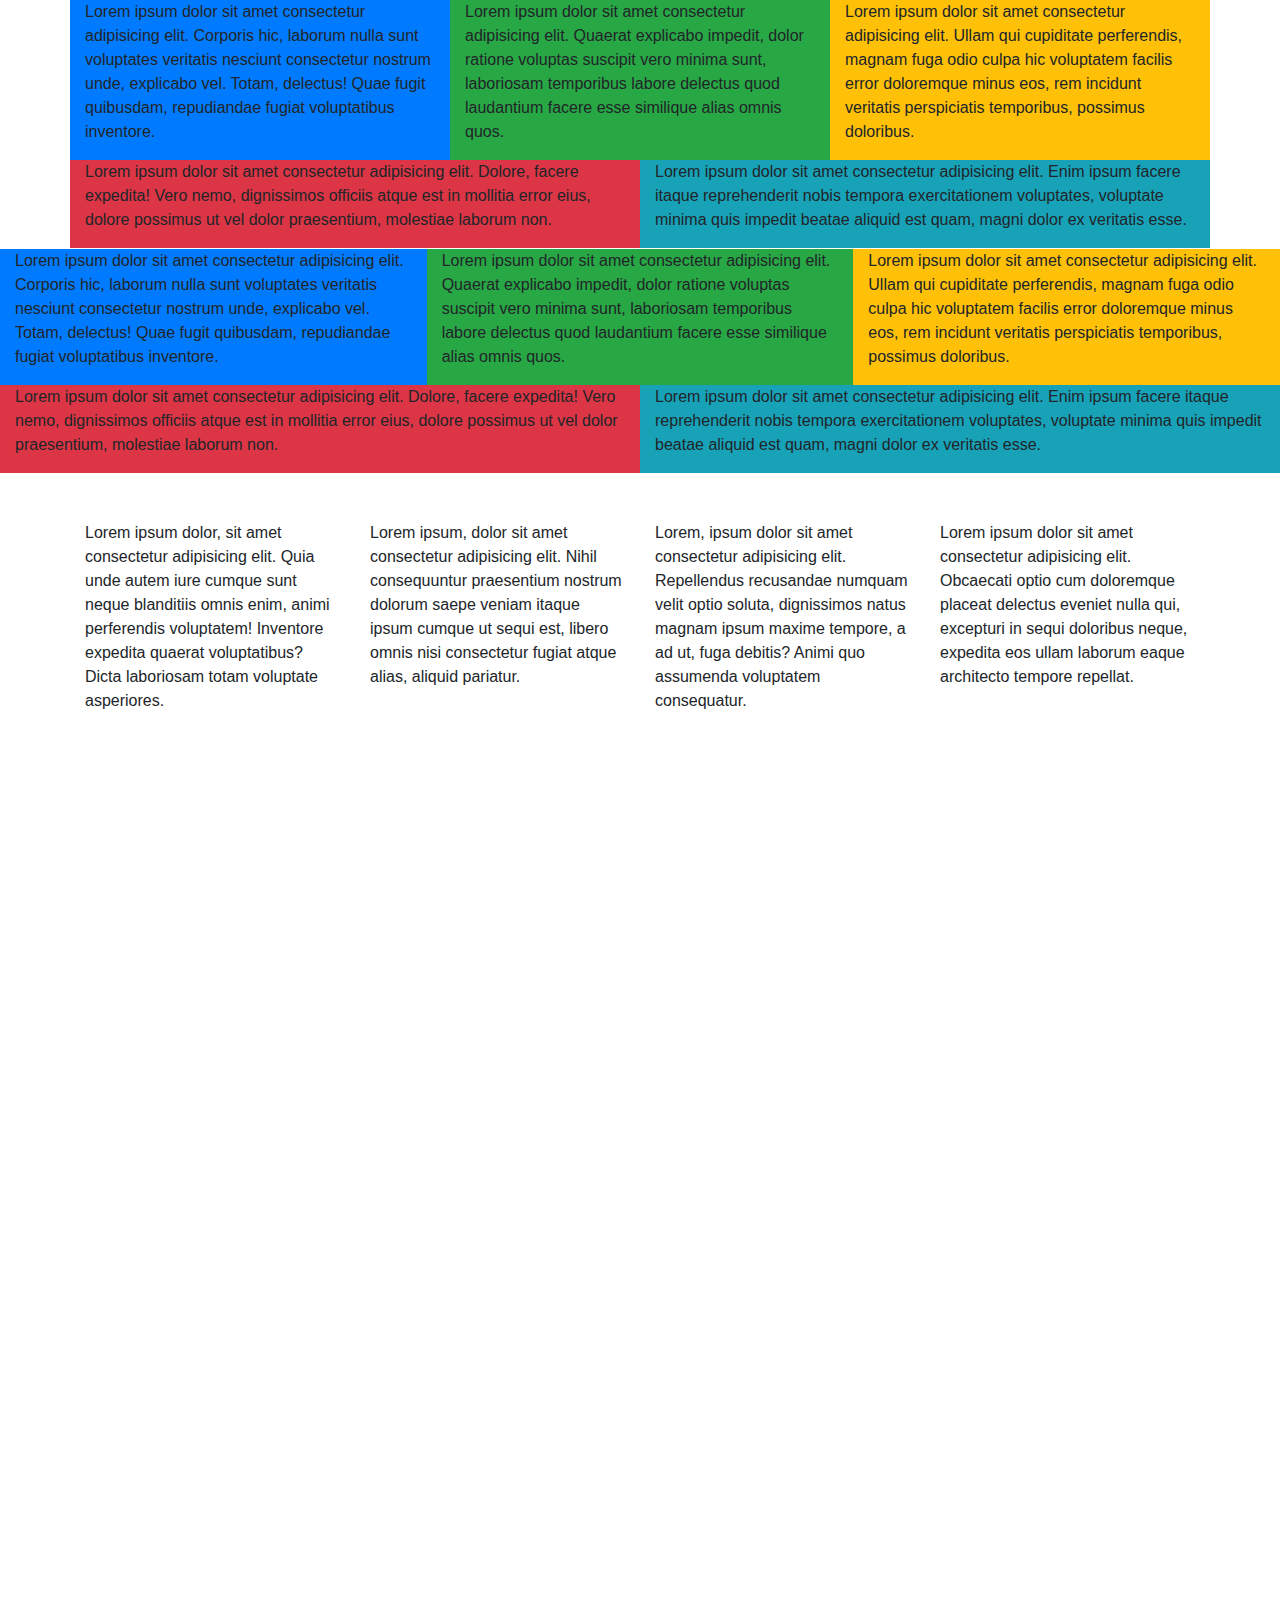
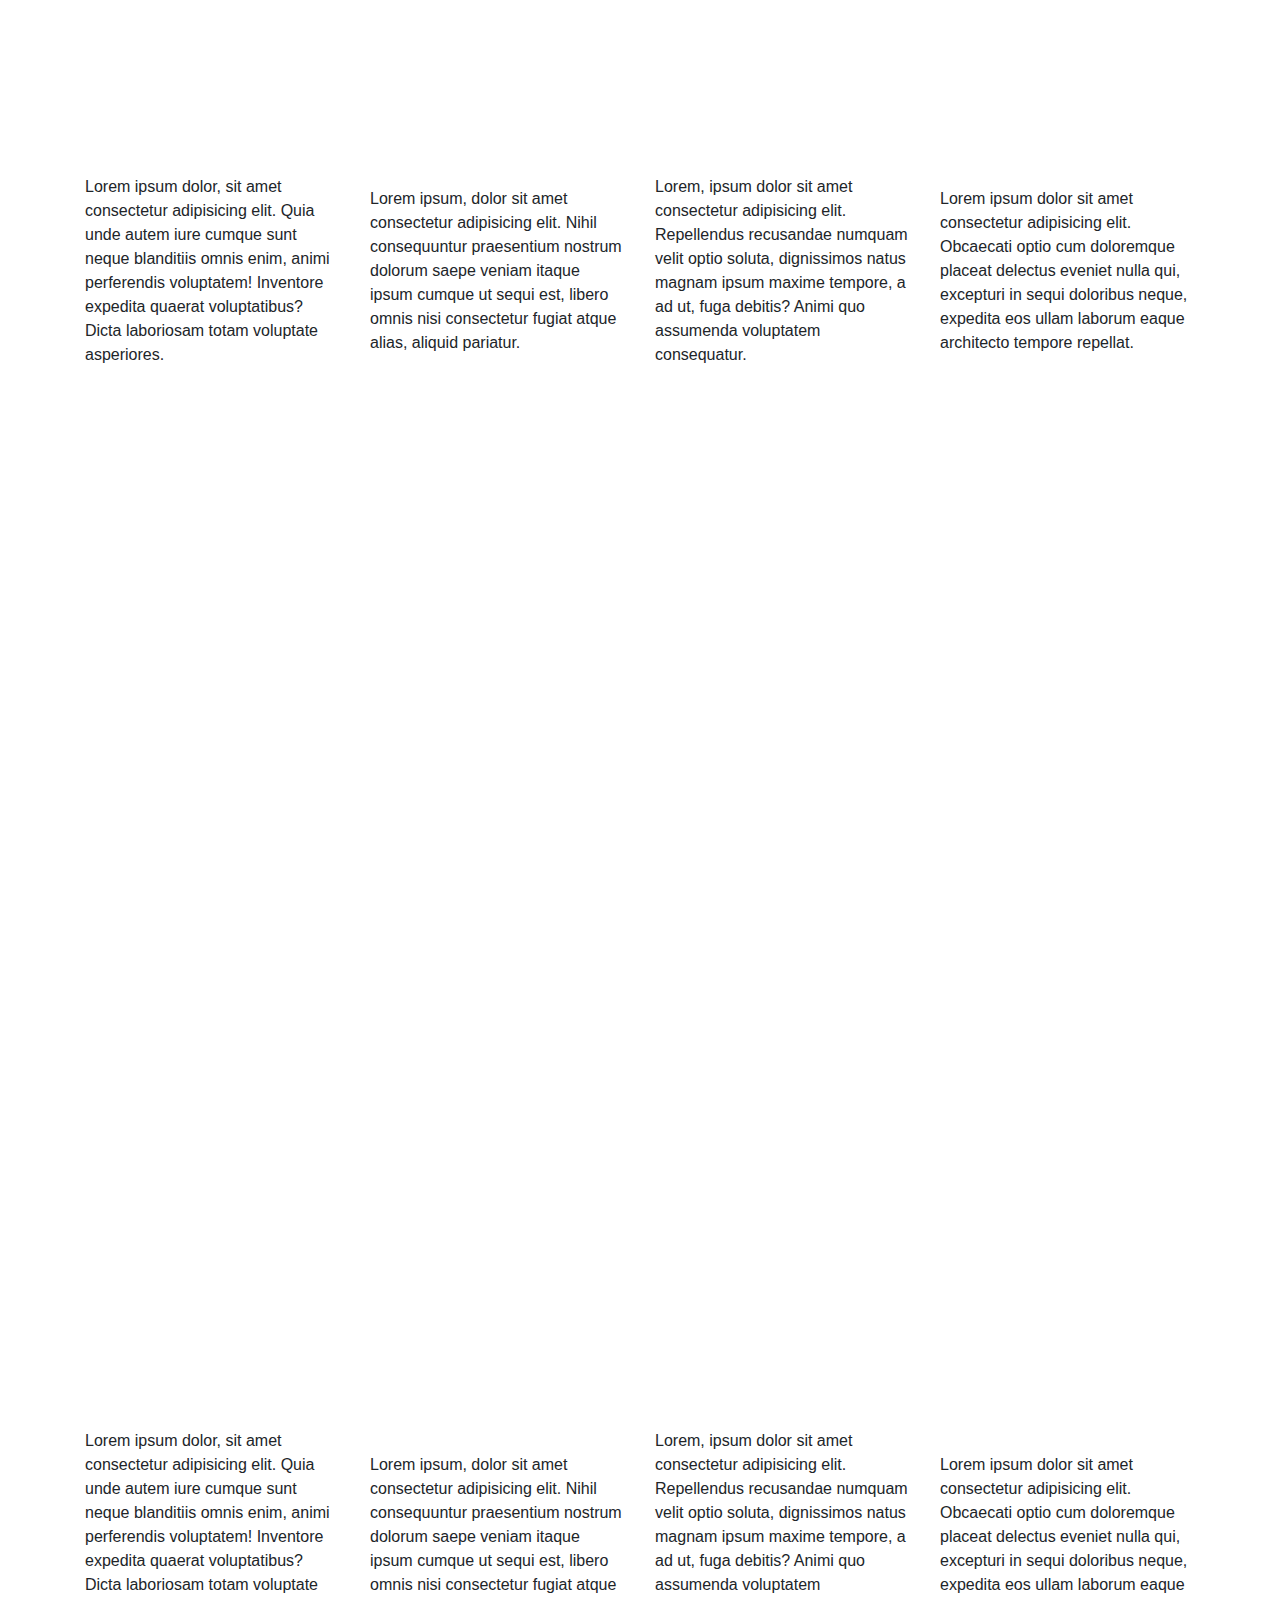
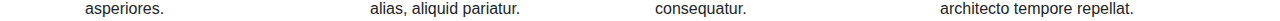
<file: ejercicios.html>
<!DOCTYPE html>
<html lang="en">
  <head>
    <meta charset="UTF-8" />
    <meta name="viewport" content="width=device-width, initial-scale=1.0" />
    <link
      rel="stylesheet"
      href="https://maxcdn.bootstrapcdn.com/bootstrap/4.0.0/css/bootstrap.min.css"
      integrity="sha384-Gn5384xqQ1aoWXA+058RXPxPg6fy4IWvTNh0E263XmFcJlSAwiGgFAW/dAiS6JXm"
      crossorigin="anonymous"
    />
    <title>Document</title>
    <style>
      .alto {
        height: 900px;
      }
    </style>
  </head>
  <body>
    <!---->
    <div class="container">
      <div class="row">
        <div class="col-4 bg-primary">
          <p>
            Lorem ipsum dolor sit amet consectetur adipisicing elit. Corporis
            hic, laborum nulla sunt voluptates veritatis nesciunt consectetur
            nostrum unde, explicabo vel. Totam, delectus! Quae fugit quibusdam,
            repudiandae fugiat voluptatibus inventore.
          </p>
        </div>
        <div class="col-4 bg-success">
          <p>
            Lorem ipsum dolor sit amet consectetur adipisicing elit. Quaerat
            explicabo impedit, dolor ratione voluptas suscipit vero minima sunt,
            laboriosam temporibus labore delectus quod laudantium facere esse
            similique alias omnis quos.
          </p>
        </div>
        <div class="col-4 bg-warning">
          <p>
            Lorem ipsum dolor sit amet consectetur adipisicing elit. Ullam qui
            cupiditate perferendis, magnam fuga odio culpa hic voluptatem
            facilis error doloremque minus eos, rem incidunt veritatis
            perspiciatis temporibus, possimus doloribus.
          </p>
        </div>
      </div>
      <div class="row">
        <div class="col-6 bg-danger">
          <p>
            Lorem ipsum dolor sit amet consectetur adipisicing elit. Dolore,
            facere expedita! Vero nemo, dignissimos officiis atque est in
            mollitia error eius, dolore possimus ut vel dolor praesentium,
            molestiae laborum non.
          </p>
        </div>
        <div class="col-6 bg-info">
          <p>
            Lorem ipsum dolor sit amet consectetur adipisicing elit. Enim ipsum
            facere itaque reprehenderit nobis tempora exercitationem voluptates,
            voluptate minima quis impedit beatae aliquid est quam, magni dolor
            ex veritatis esse.
          </p>
        </div>
      </div>
      <div class="row">
        <div class="col-12"></div>
      </div>
    </div>

    <div class="container-fluid">
      <div class="row">
        <div class="col-4 bg-primary">
          <p>
            Lorem ipsum dolor sit amet consectetur adipisicing elit. Corporis
            hic, laborum nulla sunt voluptates veritatis nesciunt consectetur
            nostrum unde, explicabo vel. Totam, delectus! Quae fugit quibusdam,
            repudiandae fugiat voluptatibus inventore.
          </p>
        </div>
        <div class="col-4 bg-success">
          <p>
            Lorem ipsum dolor sit amet consectetur adipisicing elit. Quaerat
            explicabo impedit, dolor ratione voluptas suscipit vero minima sunt,
            laboriosam temporibus labore delectus quod laudantium facere esse
            similique alias omnis quos.
          </p>
        </div>
        <div class="col-4 bg-warning">
          <p>
            Lorem ipsum dolor sit amet consectetur adipisicing elit. Ullam qui
            cupiditate perferendis, magnam fuga odio culpa hic voluptatem
            facilis error doloremque minus eos, rem incidunt veritatis
            perspiciatis temporibus, possimus doloribus.
          </p>
        </div>
      </div>
      <div class="row">
        <div class="col-6 bg-danger">
          <p>
            Lorem ipsum dolor sit amet consectetur adipisicing elit. Dolore,
            facere expedita! Vero nemo, dignissimos officiis atque est in
            mollitia error eius, dolore possimus ut vel dolor praesentium,
            molestiae laborum non.
          </p>
        </div>
        <div class="col-6 bg-info">
          <p>
            Lorem ipsum dolor sit amet consectetur adipisicing elit. Enim ipsum
            facere itaque reprehenderit nobis tempora exercitationem voluptates,
            voluptate minima quis impedit beatae aliquid est quam, magni dolor
            ex veritatis esse.
          </p>
        </div>
      </div>
    </div>

    <br />
    <br />
    <!--Layout con 4 columnas-->
    <div class="container">
      <div class="row align-items-start alto">
        <div class="col-sm-3">
          Lorem ipsum dolor, sit amet consectetur adipisicing elit. Quia unde
          autem iure cumque sunt neque blanditiis omnis enim, animi perferendis
          voluptatem! Inventore expedita quaerat voluptatibus? Dicta laboriosam
          totam voluptate asperiores.
        </div>
        <div class="col-sm-3">
          Lorem ipsum, dolor sit amet consectetur adipisicing elit. Nihil
          consequuntur praesentium nostrum dolorum saepe veniam itaque ipsum
          cumque ut sequi est, libero omnis nisi consectetur fugiat atque alias,
          aliquid pariatur.
        </div>
        <div class="col-sm-3">
          Lorem, ipsum dolor sit amet consectetur adipisicing elit. Repellendus
          recusandae numquam velit optio soluta, dignissimos natus magnam ipsum
          maxime tempore, a ad ut, fuga debitis? Animi quo assumenda voluptatem
          consequatur.
        </div>
        <div class="col-sm-3">
          Lorem ipsum dolor sit amet consectetur adipisicing elit. Obcaecati
          optio cum doloremque placeat delectus eveniet nulla qui, excepturi in
          sequi doloribus neque, expedita eos ullam laborum eaque architecto
          tempore repellat.
        </div>
      </div>
      <div class="row alto align-items-center">
        <div class="col-sm-3">
          Lorem ipsum dolor, sit amet consectetur adipisicing elit. Quia unde
          autem iure cumque sunt neque blanditiis omnis enim, animi perferendis
          voluptatem! Inventore expedita quaerat voluptatibus? Dicta laboriosam
          totam voluptate asperiores.
        </div>
        <div class="col-sm-3">
          Lorem ipsum, dolor sit amet consectetur adipisicing elit. Nihil
          consequuntur praesentium nostrum dolorum saepe veniam itaque ipsum
          cumque ut sequi est, libero omnis nisi consectetur fugiat atque alias,
          aliquid pariatur.
        </div>
        <div class="col-sm-3">
          Lorem, ipsum dolor sit amet consectetur adipisicing elit. Repellendus
          recusandae numquam velit optio soluta, dignissimos natus magnam ipsum
          maxime tempore, a ad ut, fuga debitis? Animi quo assumenda voluptatem
          consequatur.
        </div>
        <div class="col-sm-3">
          Lorem ipsum dolor sit amet consectetur adipisicing elit. Obcaecati
          optio cum doloremque placeat delectus eveniet nulla qui, excepturi in
          sequi doloribus neque, expedita eos ullam laborum eaque architecto
          tempore repellat.
        </div>
      </div>
      <div class="row alto align-items-end">
        <div class="col-sm-3">
          Lorem ipsum dolor, sit amet consectetur adipisicing elit. Quia unde
          autem iure cumque sunt neque blanditiis omnis enim, animi perferendis
          voluptatem! Inventore expedita quaerat voluptatibus? Dicta laboriosam
          totam voluptate asperiores.
        </div>
        <div class="col-sm-3">
          Lorem ipsum, dolor sit amet consectetur adipisicing elit. Nihil
          consequuntur praesentium nostrum dolorum saepe veniam itaque ipsum
          cumque ut sequi est, libero omnis nisi consectetur fugiat atque alias,
          aliquid pariatur.
        </div>
        <div class="col-sm-3">
          Lorem, ipsum dolor sit amet consectetur adipisicing elit. Repellendus
          recusandae numquam velit optio soluta, dignissimos natus magnam ipsum
          maxime tempore, a ad ut, fuga debitis? Animi quo assumenda voluptatem
          consequatur.
        </div>
        <div class="col-sm-3">
          Lorem ipsum dolor sit amet consectetur adipisicing elit. Obcaecati
          optio cum doloremque placeat delectus eveniet nulla qui, excepturi in
          sequi doloribus neque, expedita eos ullam laborum eaque architecto
          tempore repellat.
        </div>
      </div>
    </div>

    <script
      src="https://code.jquery.com/jquery-3.2.1.slim.min.js"
      integrity="sha384-KJ3o2DKtIkvYIK3UENzmM7KCkRr/rE9/Qpg6aAZGJwFDMVNA/GpGFF93hXpG5KkN"
      crossorigin="anonymous"
    ></script>
    <script
      src="https://cdnjs.cloudflare.com/ajax/libs/popper.js/1.12.9/umd/popper.min.js"
      integrity="sha384-ApNbgh9B+Y1QKtv3Rn7W3mgPxhU9K/ScQsAP7hUibX39j7fakFPskvXusvfa0b4Q"
      crossorigin="anonymous"
    ></script>
    <script
      src="https://maxcdn.bootstrapcdn.com/bootstrap/4.0.0/js/bootstrap.min.js"
      integrity="sha384-JZR6Spejh4U02d8jOt6vLEHfe/JQGiRRSQQxSfFWpi1MquVdAyjUar5+76PVCmYl"
      crossorigin="anonymous"
    ></script>
  </body>
</html>
</file>
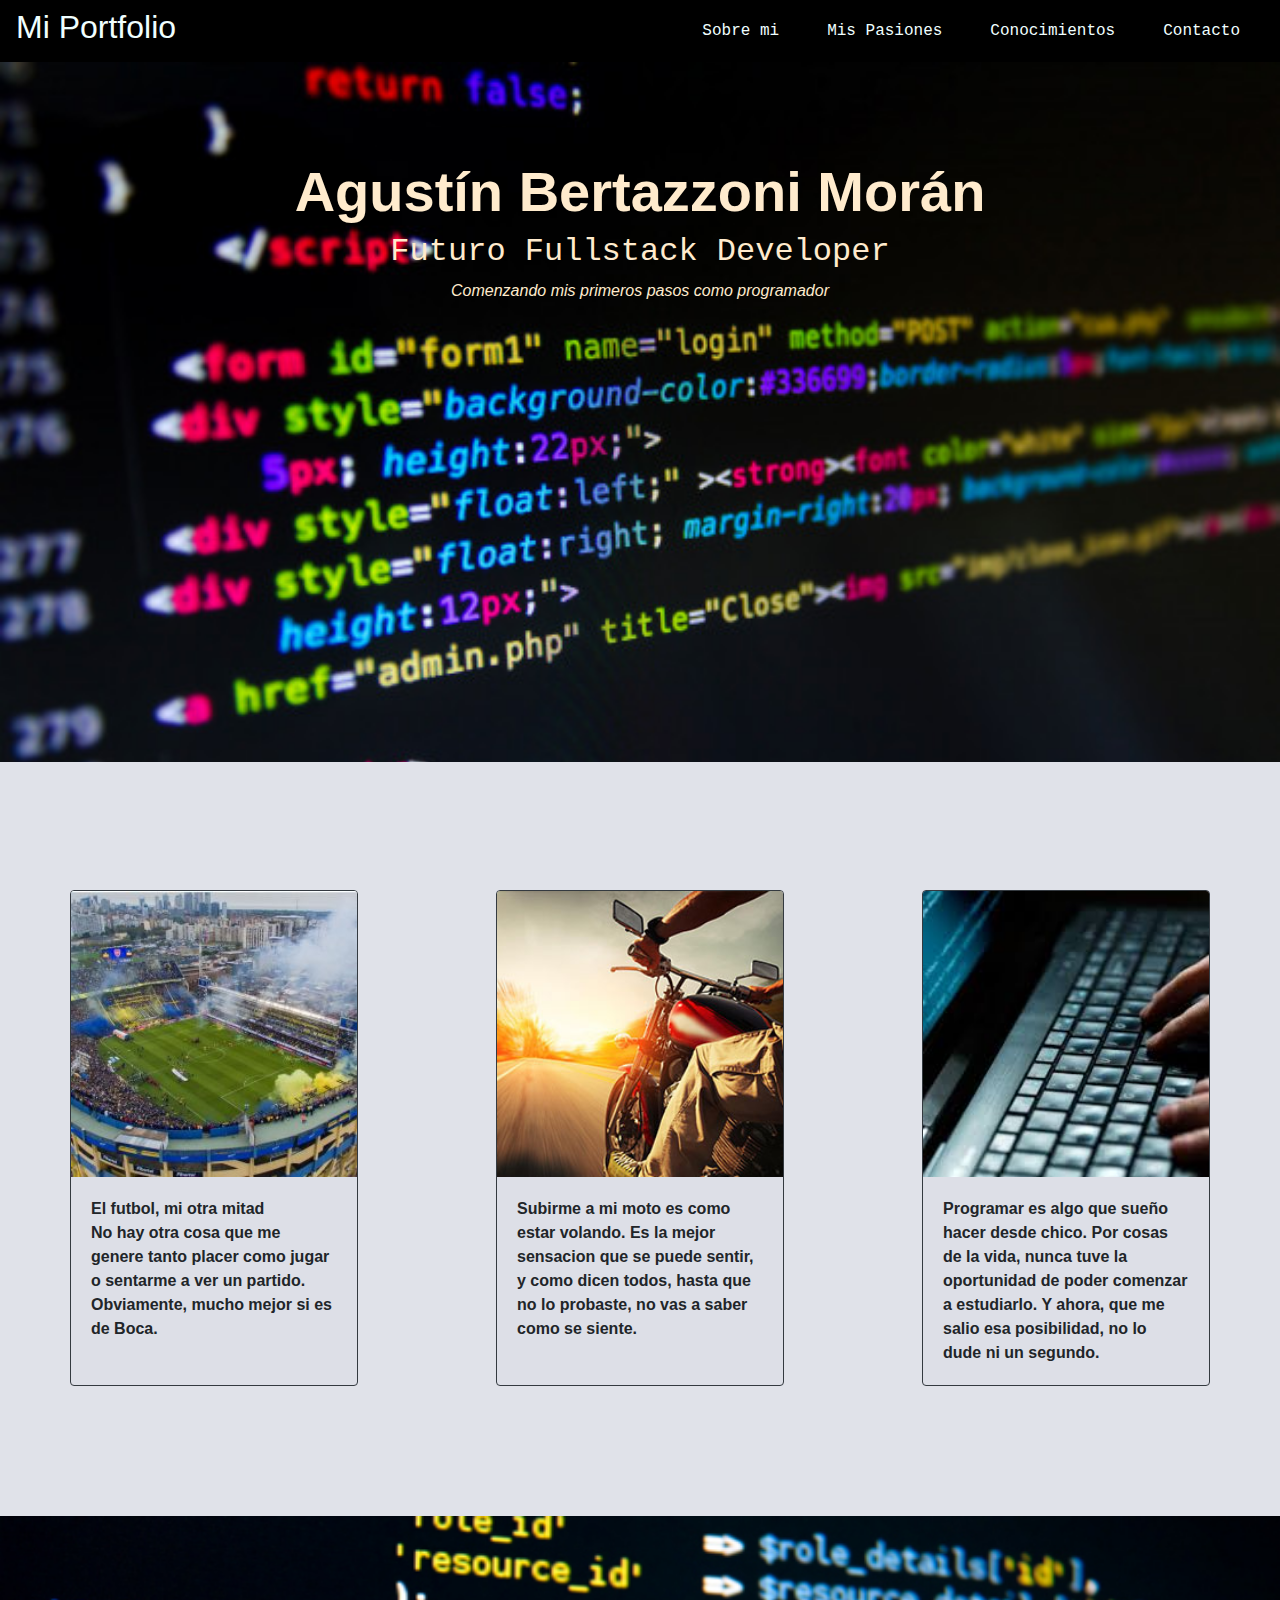
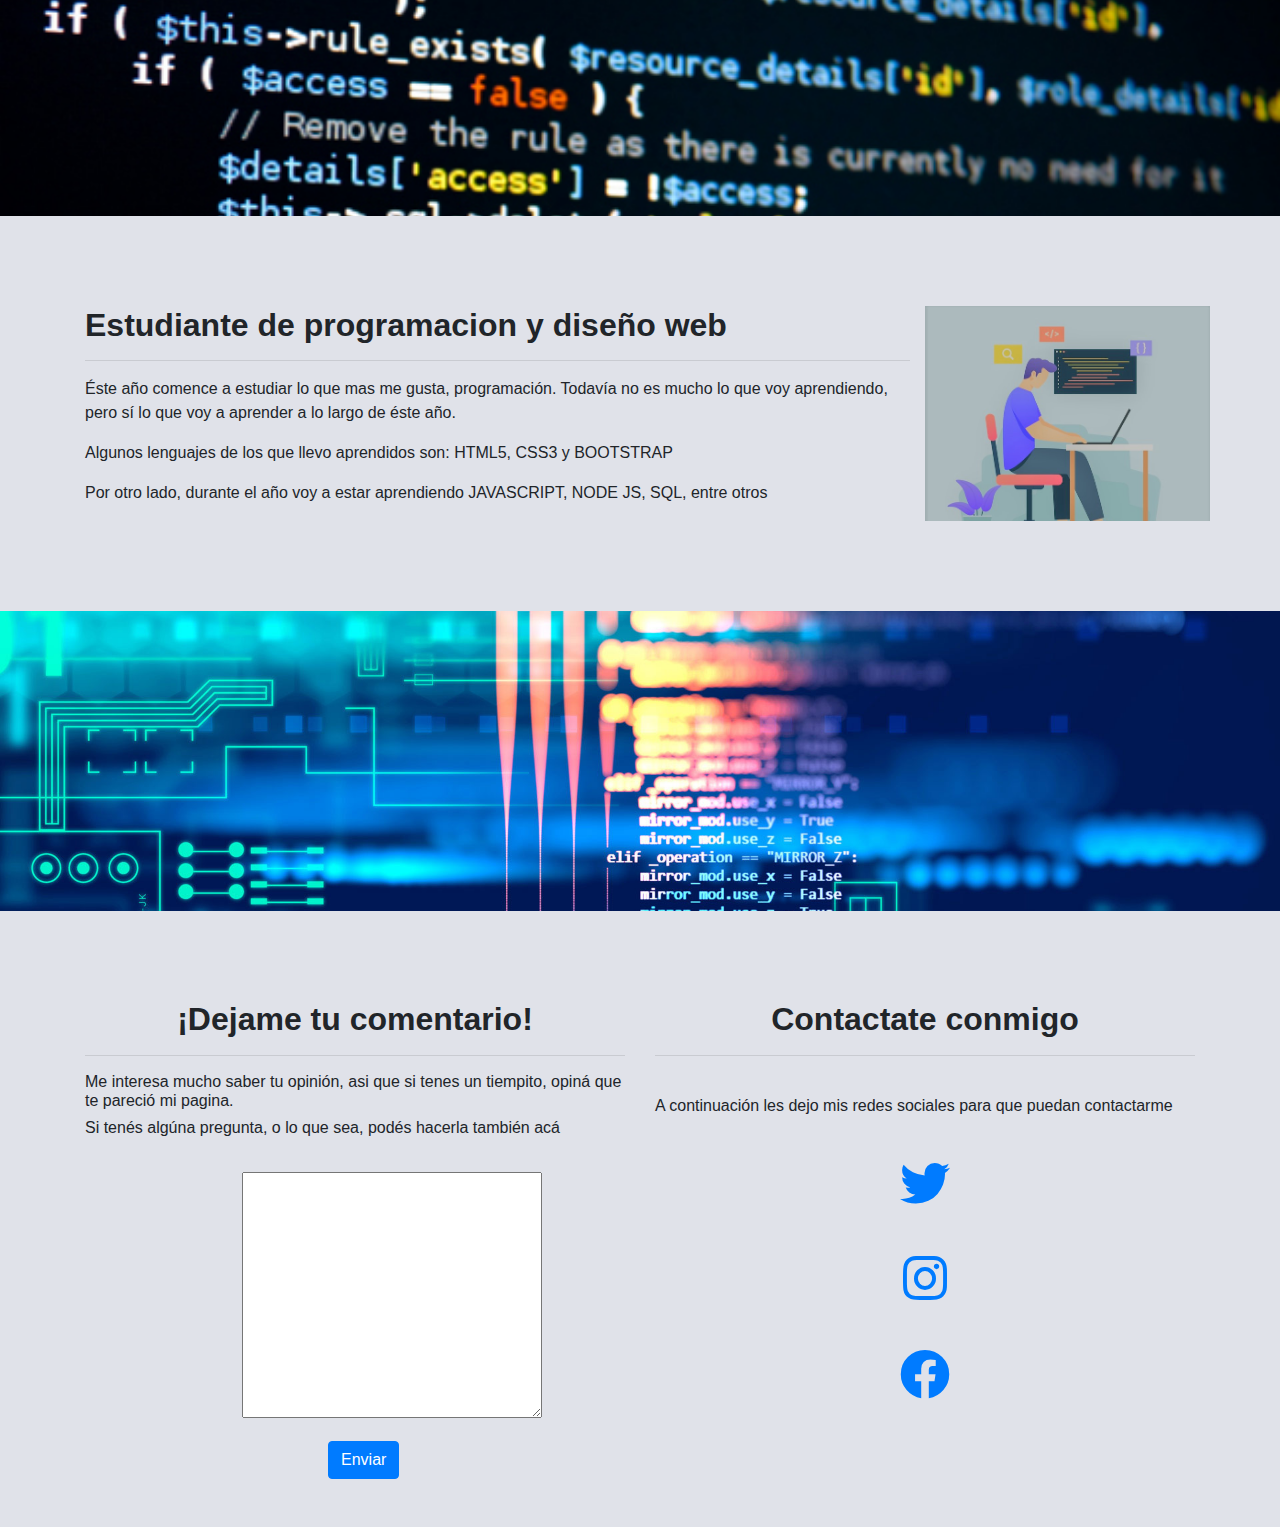
<file: indexWS.html>
<!DOCTYPE html>
<html lang="en">
  <head>
    <meta charset="UTF-8" />
    <meta name="viewport" content="width=device-width, initial-scale=1.0" />
    <link
      rel="stylesheet"
      href="https://stackpath.bootstrapcdn.com/bootstrap/4.4.1/css/bootstrap.min.css"
      integrity="sha384-Vkoo8x4CGsO3+Hhxv8T/Q5PaXtkKtu6ug5TOeNV6gBiFeWPGFN9MuhOf23Q9Ifjh"
      crossorigin="anonymous"
    />
    <link
      rel="stylesheet"
      href="https://cdnjs.cloudflare.com/ajax/libs/font-awesome/5.13.0/css/all.min.css"
    />
    <link rel="stylesheet" href="css/style.css" />
    <title>WorkShop</title>
  </head>
  <body>
    <!--Inicio navbar-->
    <nav class="navbar navbar-expand color-nav sticky-top p-0">
      <a class="ml-2 p-2 font-weight-bold color-nav-letra" href="#"
        ><h2>Mi Portfolio</h2></a
      >
      <button
        class="navbar-toggler"
        type="button"
        data-toggle="collapse"
        data-target="#navbarNav"
        aria-controls="navbarNav"
        aria-expanded="false"
        aria-label="Toggle navigation"
      >
        <span class="navbar-toggler-icon"></span>
      </button>
      <div
        class="collapse navbar-collapse d-flex justify-content-end px-3"
        id="navbarNav"
      >
        <ul class="navbar-nav text-monospace">
          <li class="nav-item active px-3">
            <a class="nav-link color-nav-letra" href="#Sobre-Mi"
              >Sobre mi<span class="sr-only">(current)</span></a
            >
          </li>
          <li class="nav-item px-3">
            <a class="nav-link color-nav-letra" href="#Mis-Pasiones"
              >Mis Pasiones</a
            >
          </li>
          <li class="nav-item px-3">
            <a class="nav-link color-nav-letra" href="#Conocimientos"
              >Conocimientos</a
            >
          </li>
          <li class="nav-item px-3">
            <a class="nav-link color-nav-letra" href="#Contacto">Contacto</a>
          </li>
        </ul>
      </div>
    </nav>
    <!--Fin navbar-->
    <!--Inicio Sobre Mi-->
    <section id="Sobre-Mi">
      <div class="container-fluid">
        <div class="row">
          <div class="col-12 p-5 text-center alto">
            <h1 class="font-weight-bold display-4 borde color-letra">
              Agustín Bertazzoni Morán
            </h1>
            <h2 class="text-monospace color-letra">
              Futuro Fullstack Developer
            </h2>

            <p class="font-italic color-letra">
              Comenzando mis primeros pasos como programador
            </p>
          </div>
        </div>
      </div>
    </section>
    <!--Fin Sobre Mi-->
    <!--Inicio Mis Pasiones-->
    <section id="Mis-Pasiones">
      <div>
        <div class="container pasion">
          <div class="row d-flex justify-content-between">
            <div
              class="card border border-dark rounded fondo"
              style="width: 18rem;"
            >
              <img src="img/bombonera442.jpg" class="card-img-top" alt="" />
              <div class="card-body">
                <p class="card-text">
                  <strong>
                    El futbol, mi otra mitad <br />
                    No hay otra cosa que me genere tanto placer como jugar o
                    sentarme a ver un partido. <br />
                    Obviamente, mucho mejor si es de Boca.</strong
                  >
                </p>
              </div>
            </div>
            <div
              class="card border border-dark rounded fondo"
              style="width: 18rem;"
            >
              <img src="img/moto.jpg" class="card-img-top" alt="" />
              <div class="card-body">
                <p class="card-text">
                  <strong
                    >Subirme a mi moto es como estar volando. Es la mejor
                    sensacion que se puede sentir, y como dicen todos, hasta que
                    no lo probaste, no vas a saber como se siente.
                  </strong>
                </p>
              </div>
            </div>
            <div
              class="card border border-dark rounded fondo"
              style="width: 18rem;"
            >
              <img src="img/programacion.jfif" class="card-img-top" alt="" />
              <div class="card-body">
                <p class="card-text">
                  <strong
                    >Programar es algo que sueño hacer desde chico. Por cosas de
                    la vida, nunca tuve la oportunidad de poder comenzar a
                    estudiarlo. Y ahora, que me salio esa posibilidad, no lo
                    dude ni un segundo.
                  </strong>
                </p>
              </div>
            </div>
          </div>
        </div>
      </div>
    </section>
    <!--Fin Mis Pasiones-->
    <!--Inicio Conocimientos-->
    <div class="container-fluid p-0">
      <div class="row col-12 img-separadora"></div>
    </div>
    <section id="Conocimientos">
      <div class="container my-5">
        <div class="row">
          <div class="col-9">
            <h2 class="font-weight-bold">
              Estudiante de programacion y diseño web
            </h2>
            <hr />
            <p>
              Éste año comence a estudiar lo que mas me gusta, programación.
              Todavía no es mucho lo que voy aprendiendo, pero sí lo que voy a
              aprender a lo largo de éste año.
            </p>
            <p>
              Algunos lenguajes de los que llevo aprendidos son: HTML5, CSS3 y
              BOOTSTRAP
            </p>
            <p>
              Por otro lado, durante el año voy a estar aprendiendo JAVASCRIPT,
              NODE JS, SQL, entre otros
            </p>
          </div>
          <div class="col-3 img-conocimiento"></div>
        </div>
      </div>
    </section>
    <!--Fin Conocimientos-->
    <!--Inicio Contacto-->
    <div class="container-fluid p-0">
      <div class="row col-12 img-separadora2"></div>
    </div>
    <section id="Contacto">
      <div class="container my-5">
        <div class="row">
          <div class="col-6">
            <h2 class="font-weight-bold d-flex justify-content-center">
              ¡Dejame tu comentario!
            </h2>
            <hr />
            <h6>
              Me interesa mucho saber tu opinión, asi que si tenes un tiempito,
              opiná que te pareció mi pagina.
            </h6>
            <h6>
              Si tenés algúna pregunta, o lo que sea, podés hacerla también acá
            </h6>
            <textarea name="mensaje" id="" cols="30" rows="10"></textarea>
            <br />
            <button class="btn btn-primary">Enviar</button>
          </div>
          <div class="col-6">
            <h2 class="font-weight-bold d-flex justify-content-center">
              Contactate conmigo
            </h2>
            <hr />
            <br />
            <h6>
              A continuación les dejo mis redes sociales para que puedan
              contactarme
            </h6>
            <br />
            <a
              class="d-flex justify-content-center"
              href="https://twitter.com/Agusberta1993"
              target="_blank"
              ><i class="fab fa-twitter"></i
            ></a>
            <br />
            <a
              class="d-flex justify-content-center"
              href="https://www.instagram.com/agus.berta/"
              target="_blank"
              ><i class="fab fa-instagram"></i
            ></a>
            <br />
            <a
              class="d-flex justify-content-center"
              href="https://www.facebook.com/agustin.bertazzonimoran"
              target="_blank"
              ><i class="fab fa-facebook"></i
            ></a>
          </div>
        </div>
      </div>
    </section>
    <!--Fin Contacto-->
    <script
      src="https://code.jquery.com/jquery-3.4.1.slim.min.js"
      integrity="sha384-J6qa4849blE2+poT4WnyKhv5vZF5SrPo0iEjwBvKU7imGFAV0wwj1yYfoRSJoZ+n"
      crossorigin="anonymous"
    ></script>
    <script
      src="https://cdn.jsdelivr.net/npm/popper.js@1.16.0/dist/umd/popper.min.js"
      integrity="sha384-Q6E9RHvbIyZFJoft+2mJbHaEWldlvI9IOYy5n3zV9zzTtmI3UksdQRVvoxMfooAo"
      crossorigin="anonymous"
    ></script>
    <script
      src="https://stackpath.bootstrapcdn.com/bootstrap/4.4.1/js/bootstrap.min.js"
      integrity="sha384-wfSDF2E50Y2D1uUdj0O3uMBJnjuUD4Ih7YwaYd1iqfktj0Uod8GCExl3Og8ifwB6"
      crossorigin="anonymous"
    ></script>
  </body>
</html>
</file>
<file: css/style.css>
body {
  background-color: rgba(221, 223, 230, 0.897);
}

.fondo {
  background-color: rgba(221, 223, 230, 0.897);
}
.color-nav {
  background-color: black;
}
.color-nav-letra {
  color: azure;
}
.habilidad {
  font-size: 40px;
  margin-top: 20px;
  margin-left: 5px;
}
.alto {
  height: 700px;
  background-image: url(../img/codigo-fuente-escritorio-papel-tapiz-lenguaje-computadora-codificacion-programacion_33771-595.jpg);
  background-size: cover;
}
.borde {
  padding-top: 4%;
}
.color-letra {
  color: blanchedalmond;
}
.pasion {
  height: 600px;
  margin-top: 10%;
}
.img-separadora {
  background-image: url(../img/phpCode.png);
  background-size: cover;
  height: 300px;
  margin: 2% 0% 7% 0%;
  padding: 0%;
}
.img-conocimiento {
  background-image: url(../img/programador.jpg);
  background-size: cover;
}
.img-separadora2 {
  background-image: url(../img/separadora2.png);
  background-size: cover;
  height: 300px;
  margin: 7% 0% 7% 0%;
  padding: 0%;
}
textarea {
  margin: 5% 0% 3% 29%;
}
button {
  margin-left: 45%;
}
i {
  font-size: 50px;
  margin: 2% 0% 2% 0%;
}
</file>
